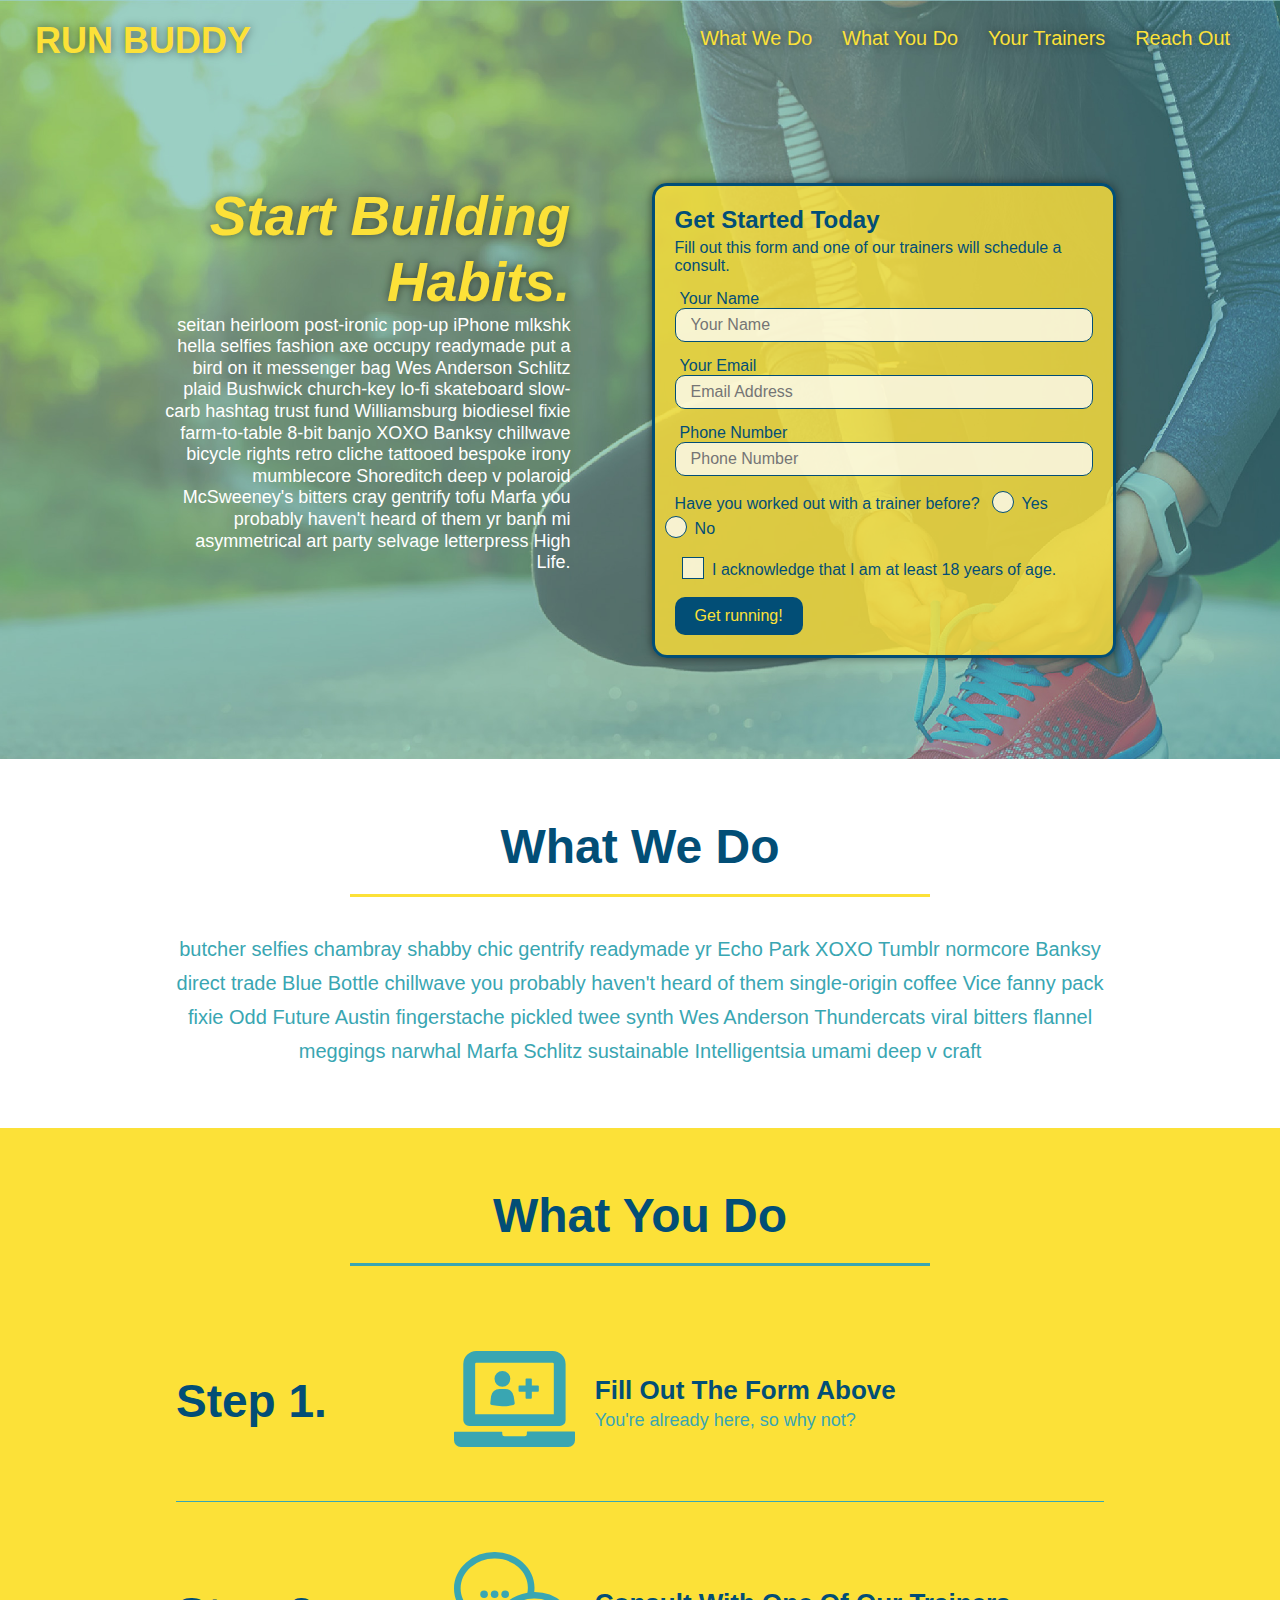
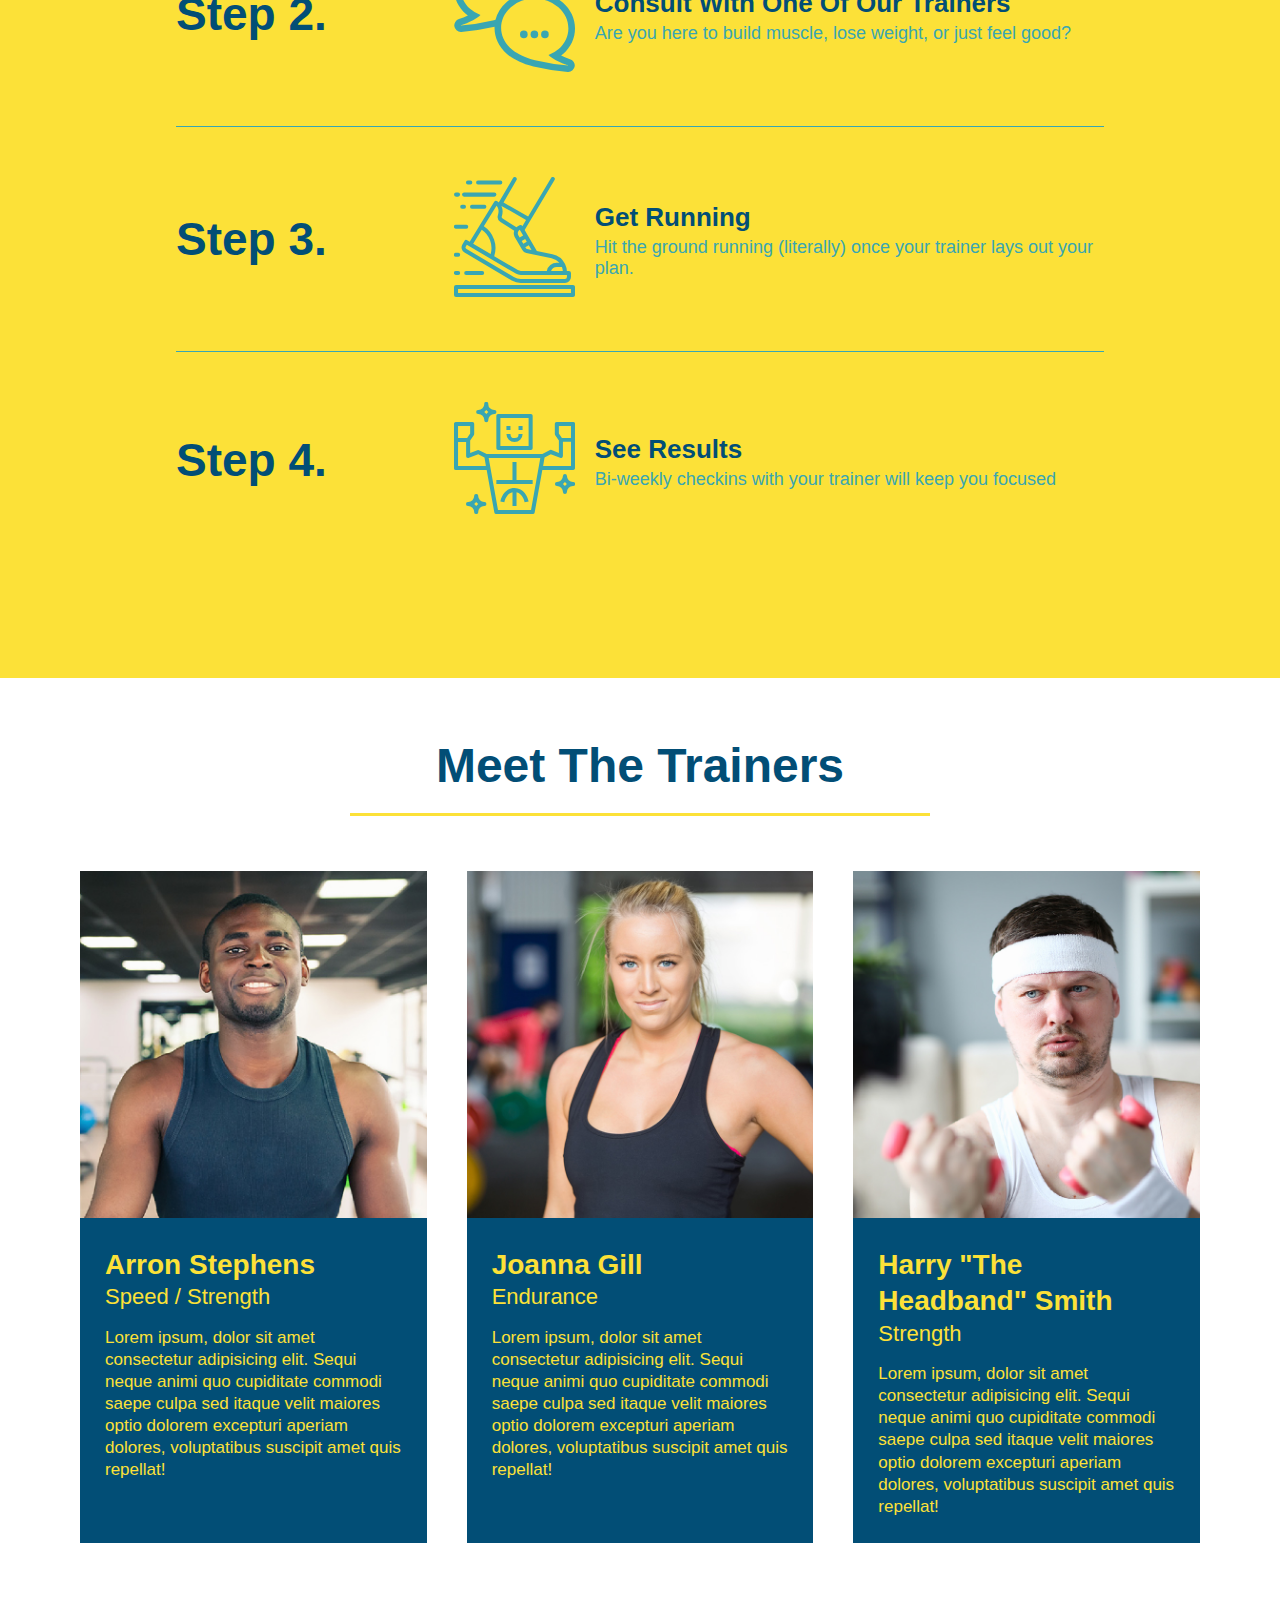
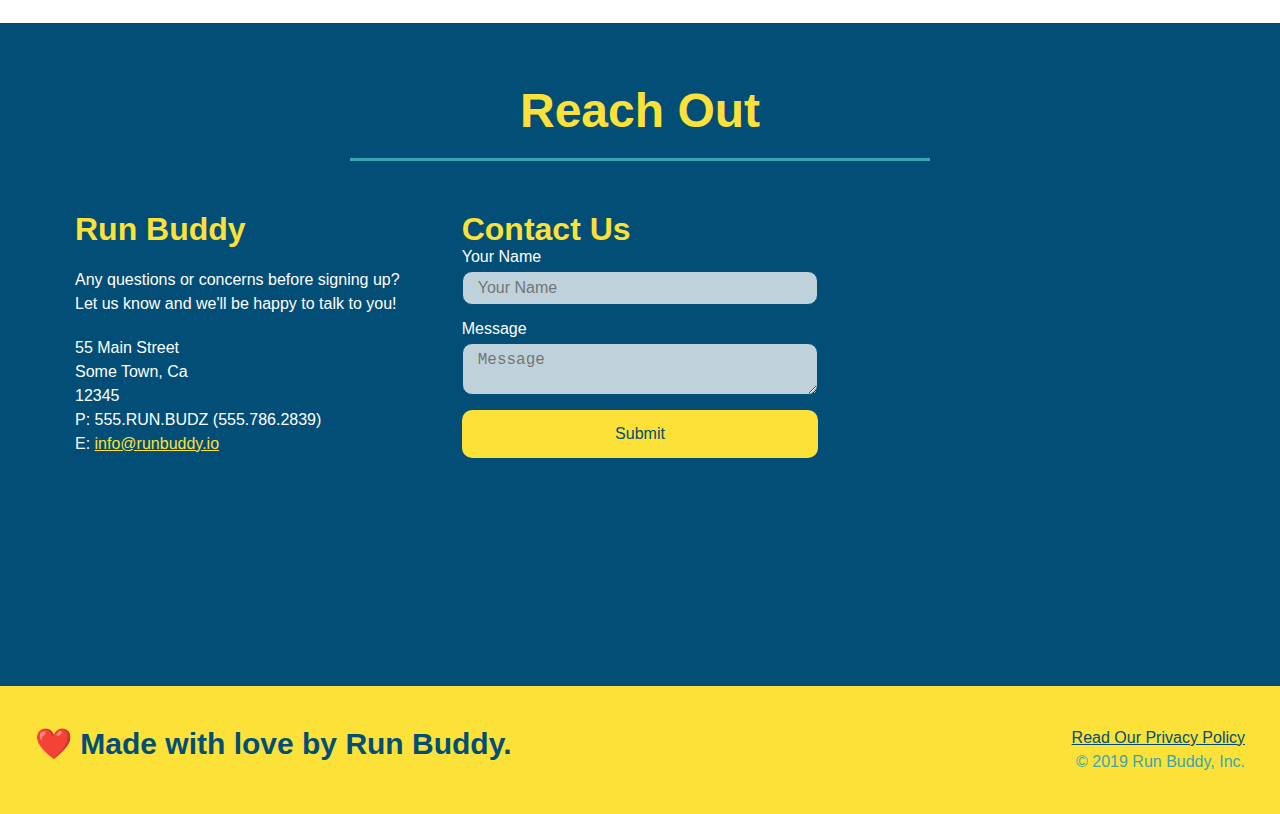
<file: index.html>
<!DOCTYPE html>
<html lang="en">
  <head>
    <meta charset="UTF-8" />
    <meta name="viewport" content="width=device-width, initial-scale=1.0" />
    <link rel="stylesheet" href="./assets/css/style.css">
    <title>Run Buddy</title>
  </head>
  <body>
    <!-- navigation tags - block level element -->
    <header>
      <h1>
        <a href="/">RUN BUDDY</a>
      </h1>
      <nav>
        <ul>
          <li>
            <a href="#what-we-do">What We Do</a>
          </li>
          <li>
            <a href="#what-you-do">What You Do</a>
          </li>
          <li>
            <a href="#your-trainers">Your Trainers</a>
          </li>
          <li>
            <a href="#reach-out">Reach Out</a>
          </li>
        </ul>
      </nav>
    </header>
    <!-- end navigation -->

    <!-- hero/jumbotron -->
    <section class="hero">
      <div class="hero-cta">
        <h2>Start Building Habits.</h2>
        <p>
          seitan heirloom post-ironic pop-up iPhone mlkshk hella selfies fashion axe occupy readymade put a bird on it
          messenger bag Wes Anderson Schlitz plaid Bushwick church-key lo-fi skateboard slow-carb hashtag trust fund
          Williamsburg biodiesel fixie farm-to-table 8-bit banjo XOXO Banksy chillwave bicycle rights retro cliche
          tattooed bespoke irony mumblecore Shoreditch deep v polaroid McSweeney's bitters cray gentrify tofu Marfa you
          probably haven't heard of them yr banh mi asymmetrical art party selvage letterpress High Life.
        </p>
      </div>

      <div class="hero-form">
        <h3>Get Started Today</h3>
        <p>Fill out this form and one of our trainers will schedule a consult.</p>
        <form>
          <label for="name">Your Name</label>
          <input type="text" placeholder="Your Name" id="name" name="name" class="form-input" />
          <label for="email">Your Email</label>
          <input type="email" placeholder="Email Address" id="email" name="email" class="form-input" />
          <label for="phone">Phone Number</label>
          <input type="tel" placeholder="Phone Number" name="phone" id="phone" class="form-input" />
          <p>
            Have you worked out with a trainer before?
            <span class="radio-wrapper">
              <input type="radio" name="trainer-confirm" id="trainer-yes" />
              <label for="trainer-yes">Yes</label>
            </span>
            <span class="radio-wrapper">
              <input type="radio" name="trainer-confirm" id="trainer-no" />
              <label for="trainer-no">No</label>
            </span>
          </p>
          <p>
            <span class="checkbox-wrapper">
              <input type="checkbox" name="checkpoint1" id="checkbox" />
              <label for="checkbox">I acknowledge that I am at least 18 years of age.</label>
            </span>
          </p>
          <button type="submit">
            Get running!
          </button>
        </form>
      </div>
    </section>
    <!-- end header -->

    <!-- "what we do" start - <section> -->
    <section id="what-we-do" class="intro">
      <div class="flex-row">
        <h2 class="section-title primary-border">
          What We Do
        </h2>
      </div>
      <div class="flex-row">
        <p>
          butcher selfies chambray shabby chic gentrify readymade yr Echo Park XOXO Tumblr normcore Banksy direct trade  Blue Bottle chillwave you probably haven't heard of them single-origin coffee Vice fanny pack fixie Odd Future Austin fingerstache pickled twee synth Wes Anderson Thundercats viral bitters flannel meggings narwhal Marfa Schlitz sustainable Intelligentsia umami deep v craft
        </p>
      </div>
    </section>
    <!-- end "what we do" -->

    <!-- "what you do" start -->
    <section id="what-you-do" class="steps">
      <div class="flex-row">
        <h2 class="section-title secondary-border">
          What You Do
        </h2> 
      </div>
      <div class="step">
        <h3>Step 1.</h3>
        <div class="step-info">
          <div class="step-img">
            <img src="./assets/images/step-1.svg" alt="" />
          </div>
          <div class="step-text">
            <h4>Fill Out The Form Above</h4>
            <p>You're already here, so why not?</p>
          </div>
        </div>
      </div>
      <div class="step">
        <h3>Step 2.</h3>
        <div class="step-info">
          <div class="step-img">
            <img src="./assets/images/step-2.svg" alt="" />
          </div>
          <div class="step-text">
            <h4>Consult With One Of Our Trainers</h4>
            <p>Are you here to build muscle, lose weight, or just feel good?</p>
          </div>
        </div>
      </div>
      <div class="step">
        <h3>Step 3.</h3>
        <div class="step-info">
          <div class="step-img">
            <img src="./assets/images/step-3.svg" alt="" />
          </div>
          <div class="step-text">
            <h4>Get Running</h4>
            <p>Hit the ground running (literally) once your trainer lays out your plan.</p>
          </div>
        </div>
      </div>
      <div class="step">
        <h3>Step 4.</h3>
        <div class="step-info">
          <div class="step-img">
            <img src="./assets/images/step-4.svg" alt="" />
          </div>
          <div class="step-text">
            <h4>See Results</h4>
            <p>Bi-weekly checkins with your trainer will keep you focused</p>
          </div>
        </div>
      </div>
    </section>
    <!-- "what you do" end -->

    <!-- "meet the trainers" start -->
    <section id="your-trainers">
      <div class="flex-row">
        <h2 class="section-title primary-border">
          Meet The Trainers
        </h2>
      </div>

      <div class="trainers">
        <article class="trainer">
          <img src="./assets/images/trainer-1.jpg" alt="Arron Stephens in his workout clothes, ready to pump iron" />
          <div class="trainer-bio">
            <h3 class="trainer-name">Arron Stephens</h3>
            <h4 class="trainer-role">Speed / Strength</h4>
            <p>Lorem ipsum, dolor sit amet consectetur adipisicing elit. Sequi neque animi quo cupiditate commodi saepe culpa sed itaque velit maiores optio dolorem excepturi aperiam dolores, voluptatibus suscipit amet quis repellat!</p>
          </div>
        </article>

        <article class="trainer">
          <img src="./assets/images/trainer-2.jpg" alt="Joanna Gill cooling off after a work out" />
          <div class="trainer-bio">
            <h3 class="trainer-name">Joanna Gill</h3>
            <h4 class="trainer-role">Endurance</h4>
            <p>Lorem ipsum, dolor sit amet consectetur adipisicing elit. Sequi neque animi quo cupiditate commodi saepe culpa sed itaque velit maiores optio dolorem excepturi aperiam dolores, voluptatibus suscipit amet quis repellat!</p>
            </div>
          </article>

        <article class="trainer">
          <img src="./assets/images/trainer-3.jpg" alt="Harry Smith wearing a headband and lifting comically small pink weights" />
          <div class="trainer-bio">
            <h3 class="trainer-name">Harry "The Headband" Smith</h3>
            <h4 class="trainer-role">Strength</h4>
            <p>Lorem ipsum, dolor sit amet consectetur adipisicing elit. Sequi neque animi quo cupiditate commodi saepe culpa sed itaque velit maiores optio dolorem excepturi aperiam dolores, voluptatibus suscipit amet quis repellat!</p>
          </div>
        </article>
      </div>
    </section>
    <!-- "meet the trainers" end -->

    <!-- "reach out" start -->
    <section id="reach-out" class="contact">
      <div class="flex-row">
        <h2 class="section-title secondary-border">
          Reach Out
        </h2>
      </div>

      <div class="contact-info">
        <div>
          <h3>Run Buddy</h3>
          <p>
            Any questions or concerns before signing up? 
            <br/>
            Let us know and we'll be happy to talk to you!
          </p>

          <address>
            55 Main Street <br/>
            Some Town, Ca <br/>
            12345<br/>
            P: 555.RUN.BUDZ (555.786.2839)<br/>
            E: <a href="mailto:info@runbuddy.io">info@runbuddy.io</a>
          </address>
          
        </div>

        <div class="contact-form">
          <h3>Contact Us</h3>
          <form>
            <label for="contact-name">Your Name</label>
            <input type="text" id="contact-name" placeholder="Your Name" />
        
            <label for="contact-message">Message</label>
            <textarea id="contact-message" placeholder="Message"></textarea>
        
            <button type="submit">Submit</button>
          </form>
        </div>
        
        <iframe
          src="https://www.google.com/maps/embed?pb=!1m14!1m12!1m3!1d12182.30520634488!2d-74.0652613!3d40.2407219!2m3!1f0!2f0!3f0!3m2!1i1024!2i768!4f13.1!5e0!3m2!1sen!2sus!4v1561060983193!5m2!1sen!2sus"
          frameborder="0" style="border:0" allowfullscreen>
        </iframe>
      </div>
    </section>
    <!-- "reach out" end -->

    <!-- footer -->
    <footer>
      <h2>❤️ Made with love by Run Buddy.</h2>
      <div>
        <a href="./privacy-policy.html">Read Our Privacy Policy</a><br/>
        &copy; 2019 Run Buddy, Inc.
      </div>
    </footer>
    <!-- footer end -->
  </body>
</html>
</file>
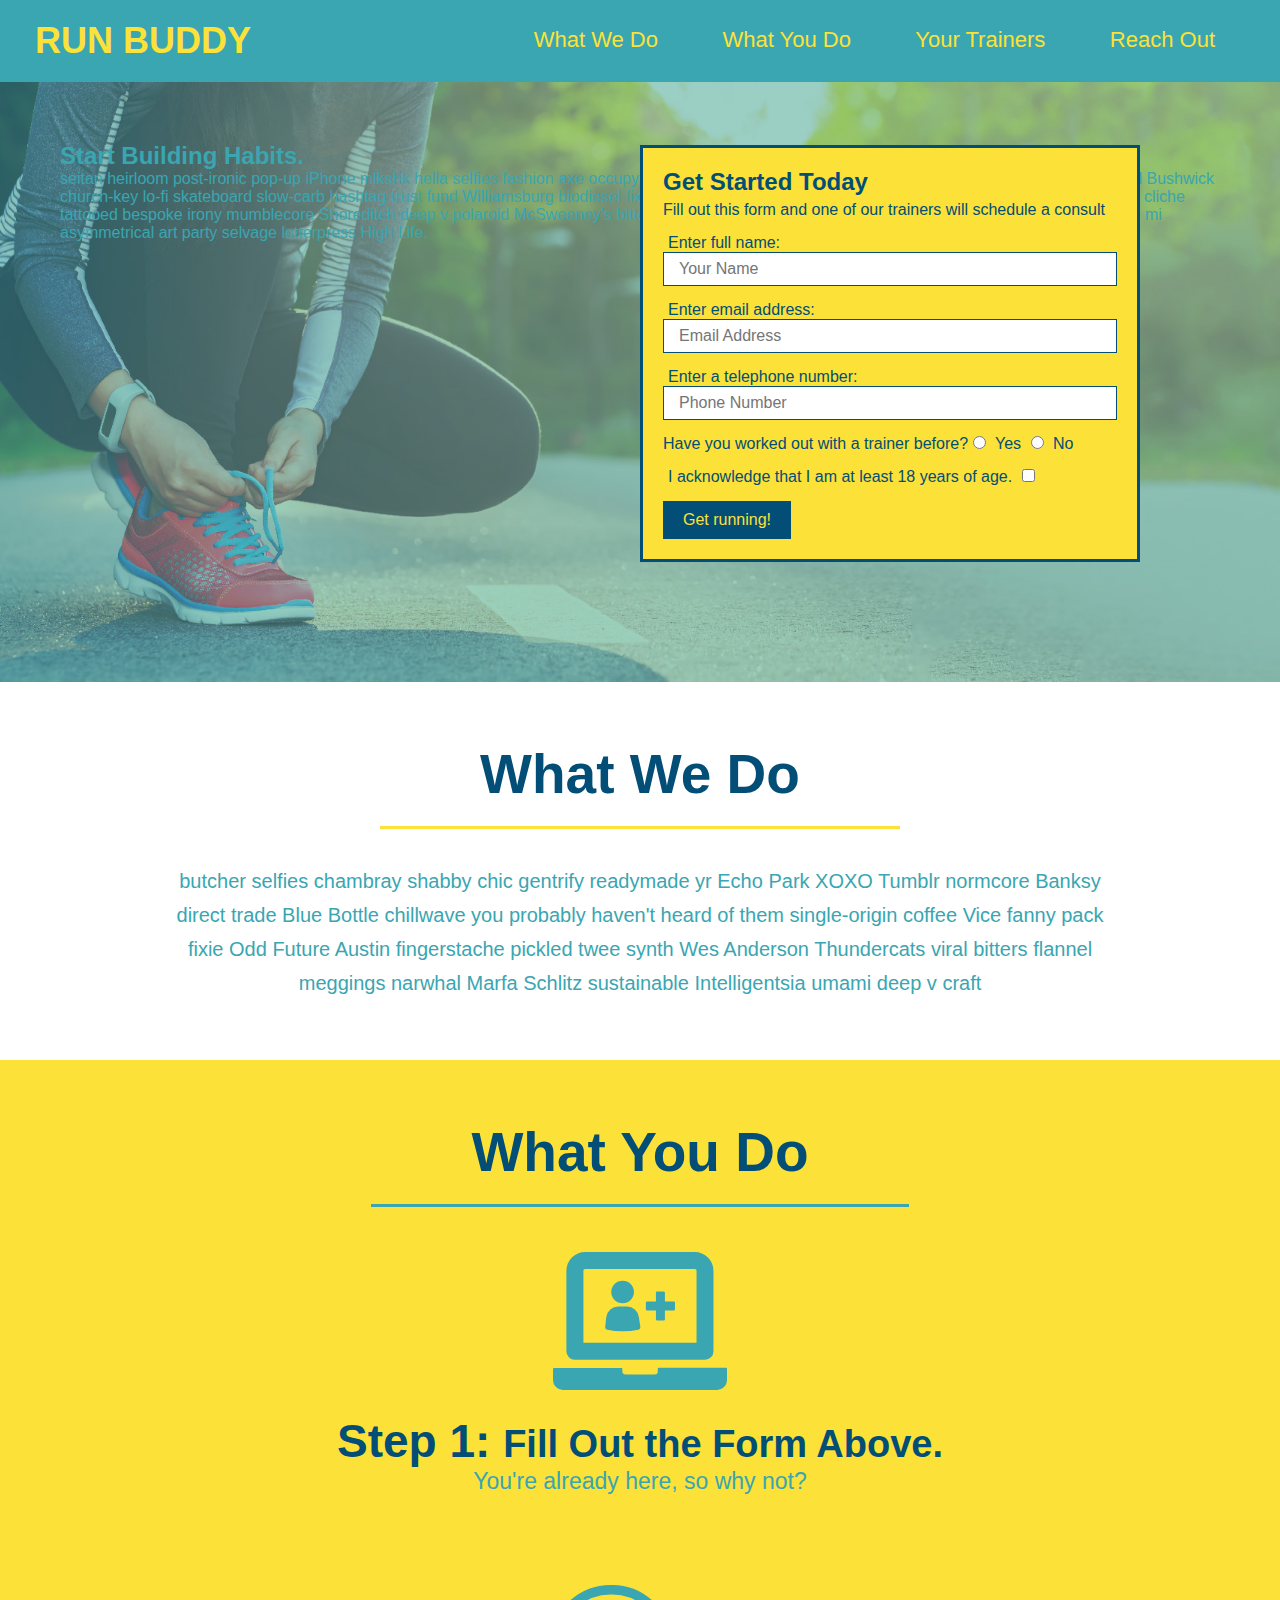
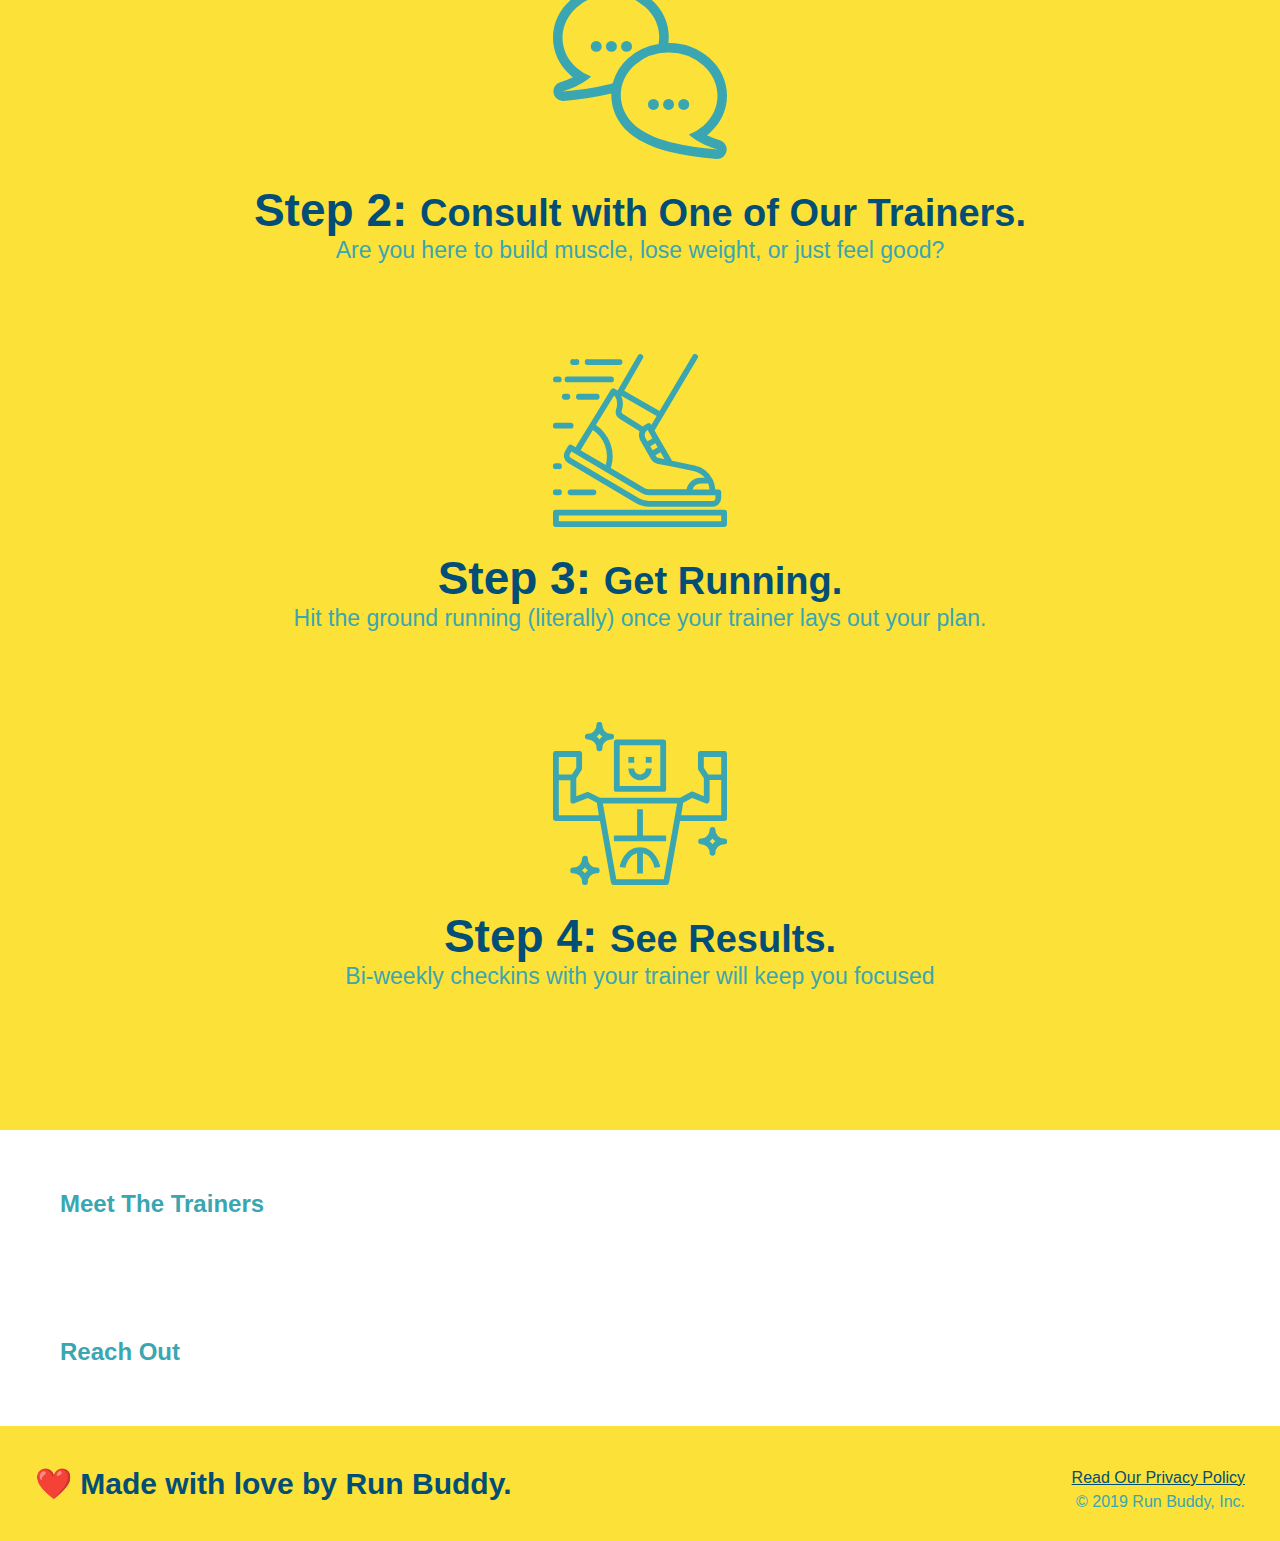
<file: assets/index.html>
<!DOCTYPE html>
<html lang="en">

<head>
  <meta charset="UTF-8" />
  <title>Run Buddy</title>
  <link rel="stylesheet" href="./assets/css/style.css" />
</head>

<body>
  <!-- navigation -->
  <header>
    <h1>
      <a href="/">
        RUN BUDDY
      </a>
    </h1>
    <nav>
      <!-- Unordered list element -->
      <ul>
        <!-- List item element-->
        <li>
          <!-- Anchor element -->
          <a href="#what-we-do">What We Do</a>
        </li>
        <li>
          <a href="#what-you-do">What You Do</a>
        </li>
        <li>
          <a href="#your-trainers">Your Trainers</a>
        </li>
        <li>
          <a href="#reach-out">Reach Out</a>
        </li>
      </ul>
    </nav>
  </header>

  <!-- hero/jumbotron -->
  <section class="hero">
    <div class="hero-cta">
      <h2>Start Building Habits.</h2>
      <p>
        seitan heirloom post-ironic pop-up iPhone mlkshk hella selfies fashion axe occupy readymade put a bird on it messenger bag Wes Anderson Schlitz plaid Bushwick church-key lo-fi skateboard slow-carb hashtag trust fund Williamsburg biodiesel fixie farm-to-table 8-bit banjo XOXO Banksy chillwave bicycle rights retro cliche tattooed bespoke irony mumblecore Shoreditch deep v polaroid McSweeney's bitters cray gentrify tofu Marfa you probably haven't heard of them yr banh mi asymmetrical art party selvage letterpress High Life.
      </p>
    </div>

    <div class="hero-form">
      <h3>Get Started Today</h3>
      <p>Fill out this form and one of our trainers will schedule a consult</p>
      <form>
        <label for="name">Enter full name:</label>
        <input type="text" placeholder="Your Name" name="name" id="name" class="form-input" />
        <label for="email">Enter email address:</label>
        <input type="text" placeholder="Email Address" name="email" id="email" class="form-input" />
        <label for="phone">Enter a telephone number:</label>
        <input type="text" placeholder="Phone Number" name="phone" id="phone" class="form-input" />
        <p>
          Have you worked out with a trainer before?
          <input type="radio" name="trainer-confirm" id="trainer-yes" />
          <label for="trainer-yes">Yes</label>
          <input type="radio" name="trainer-confirm" id="trainer-no" />
          <label for="trainer-no">No</label>
        </p>
        <p>
          <label for="checkbox">
            I acknowledge that I am at least 18 years of age.
          </label>
          <input type="checkbox" name="checkpoint1" id="checkbox" />
        </p>
        <button type="submit">
          Get running!
        </button>
      </form>
    </div>
  </section>

  <!-- "what we do" section -->
  <section id="what-we-do" class="intro">
    <h2 class="section-title primary-border">What We Do</h2>
    <p>
      butcher selfies chambray shabby chic gentrify readymade yr Echo Park XOXO Tumblr normcore Banksy direct trade Blue
      Bottle chillwave you probably haven't heard of them single-origin coffee Vice fanny pack fixie Odd Future Austin
      fingerstache pickled twee synth Wes Anderson Thundercats viral bitters flannel meggings narwhal Marfa Schlitz
      sustainable Intelligentsia umami deep v craft
    </p>
  </section>

  <!-- "what you do" section -->
  <section id="what-you-do" class="steps">
    <h2 class="section-title secondary-border">What You Do</h2>

    <div>
      <img src="./assets/images/step-1.svg" alt="" />
      <h3>Step 1: <span>Fill Out the Form Above.</span></h3>
      <p>You're already here, so why not?</p>
    </div>

    <div>
      <img src="./assets/images/step-2.svg" alt="" />
      <h3>Step 2: <span>Consult with One of Our Trainers.</span></h3>
      <p>Are you here to build muscle, lose weight, or just feel good?</p>
    </div>

    <div>
      <img src="./assets/images/step-3.svg" alt="" />
      <h3>Step 3: <span>Get Running.</span></h3>
      <p>Hit the ground running (literally) once your trainer lays out your plan.</p>
    </div>

    <div>
      <img src="./assets/images/step-4.svg" alt="" />
      <h3>Step 4: <span>See Results.</span></h3>
      <p>Bi-weekly checkins with your trainer will keep you focused</p>
    </div>
  </section>

  <!-- "meet the trainers" section -->
  <section>
    <h2>Meet The Trainers</h2>
  </section>

  <!-- "reach out" section -->
  <section>
    <h2>Reach Out</h2>
  </section>

  <!-- footer -->
  <footer>
    <h2>❤️ Made with love by Run Buddy.</h2>
    <div>
      <a href="#">Read Our Privacy Policy</a><br />
      &copy; 2019 Run Buddy, Inc.
    </div>
  </footer>
</body>

</html>
</file>
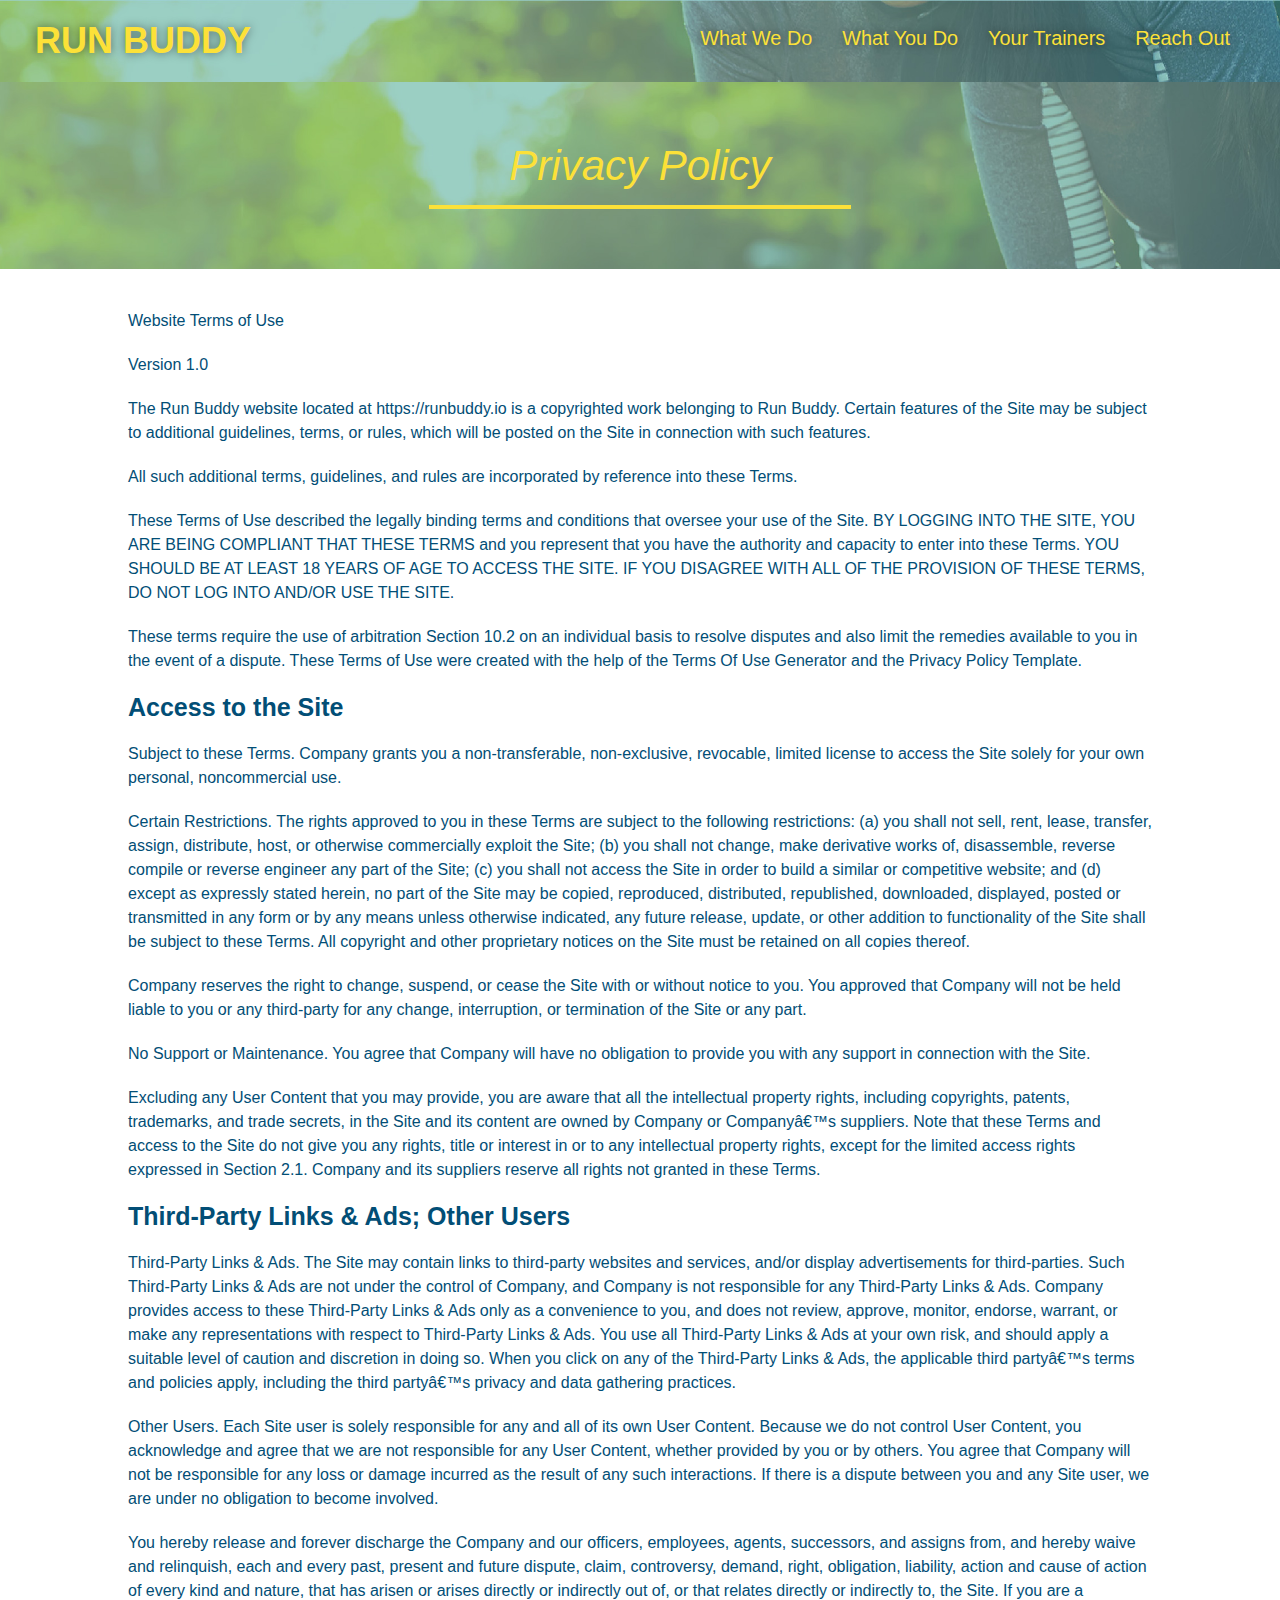
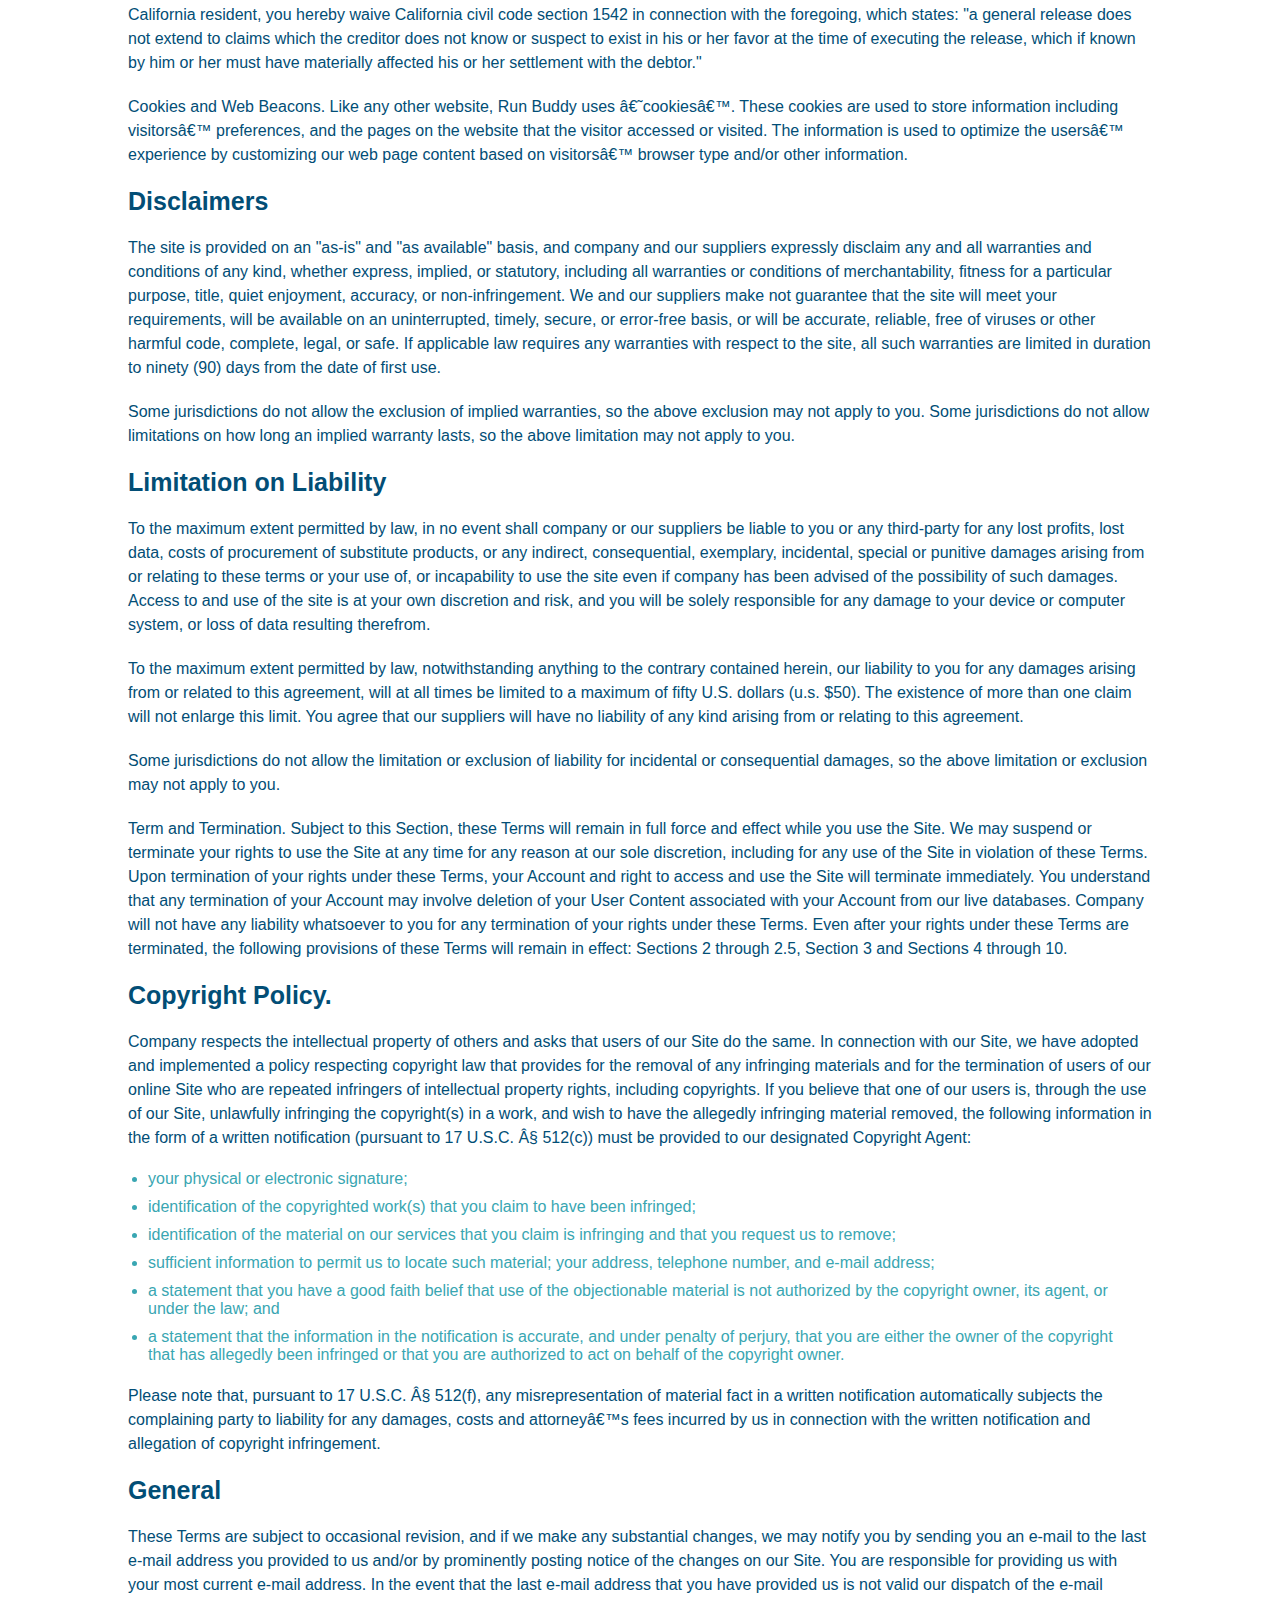
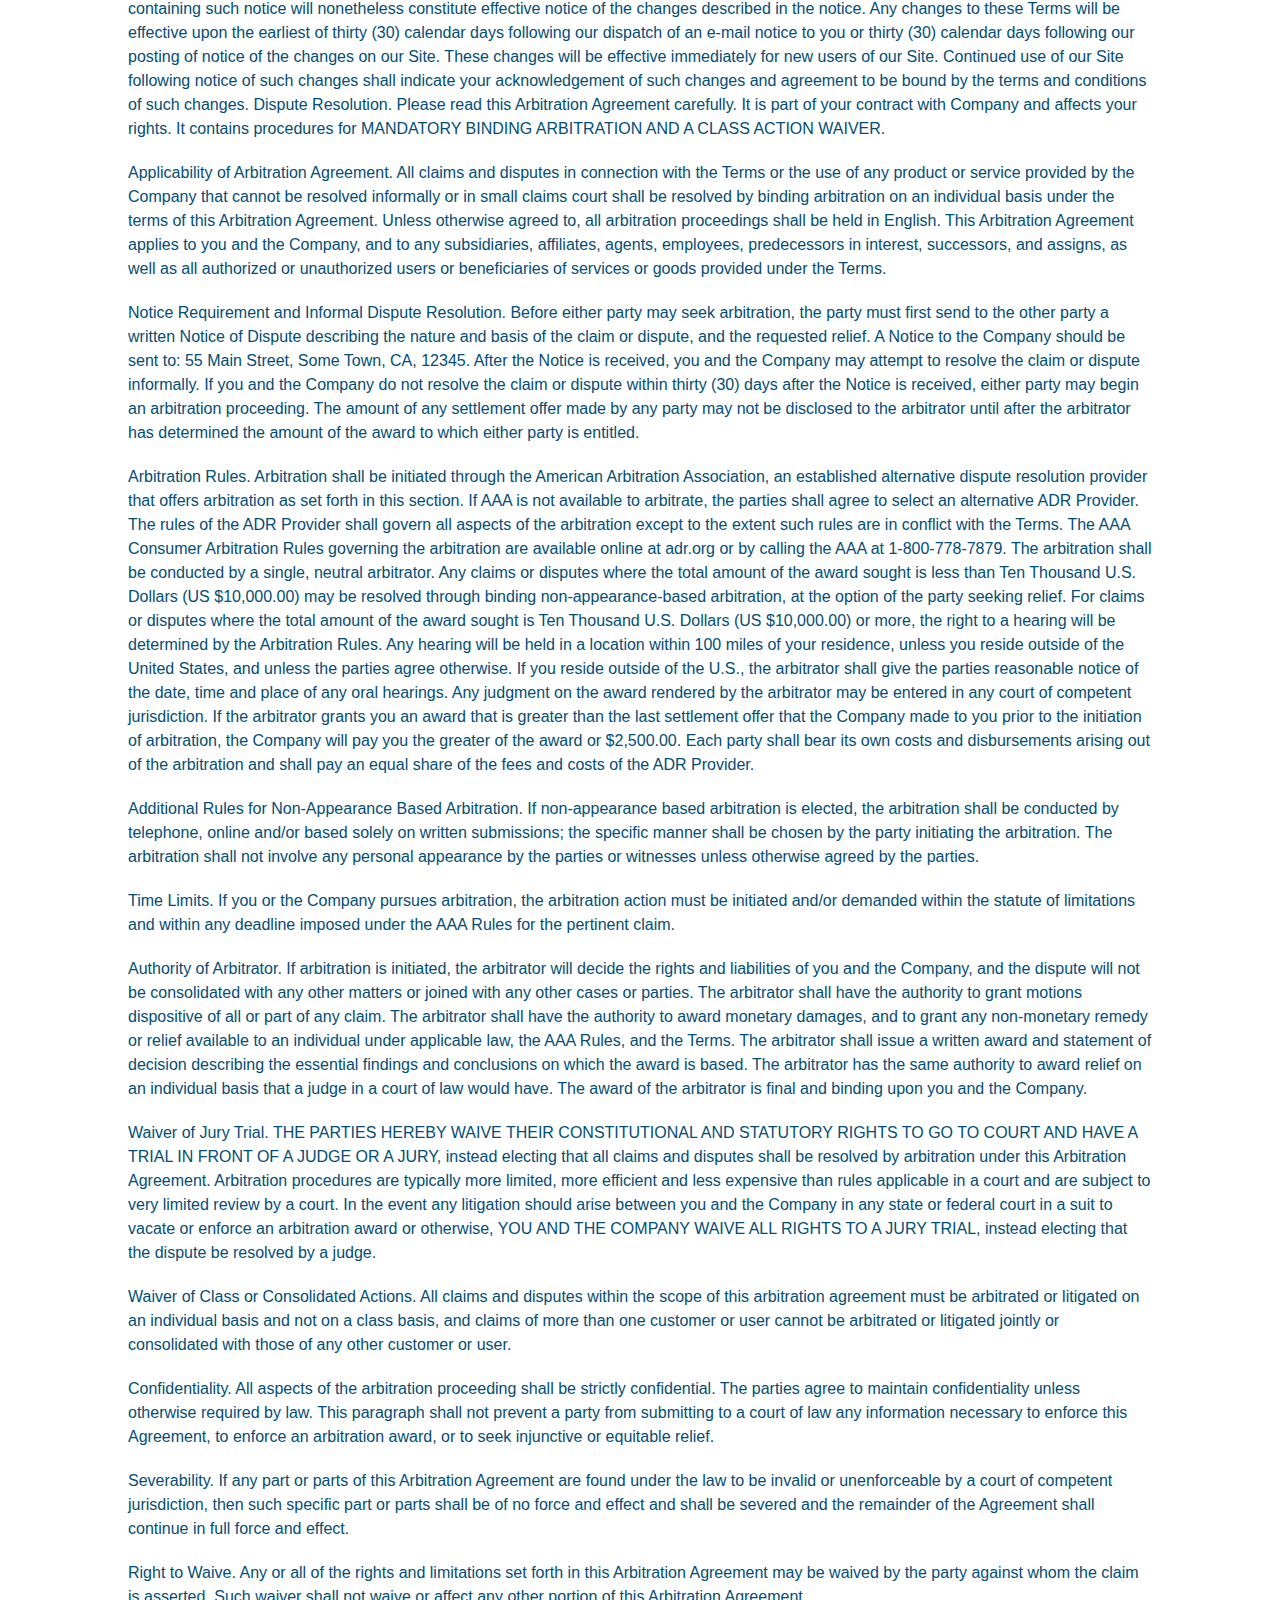
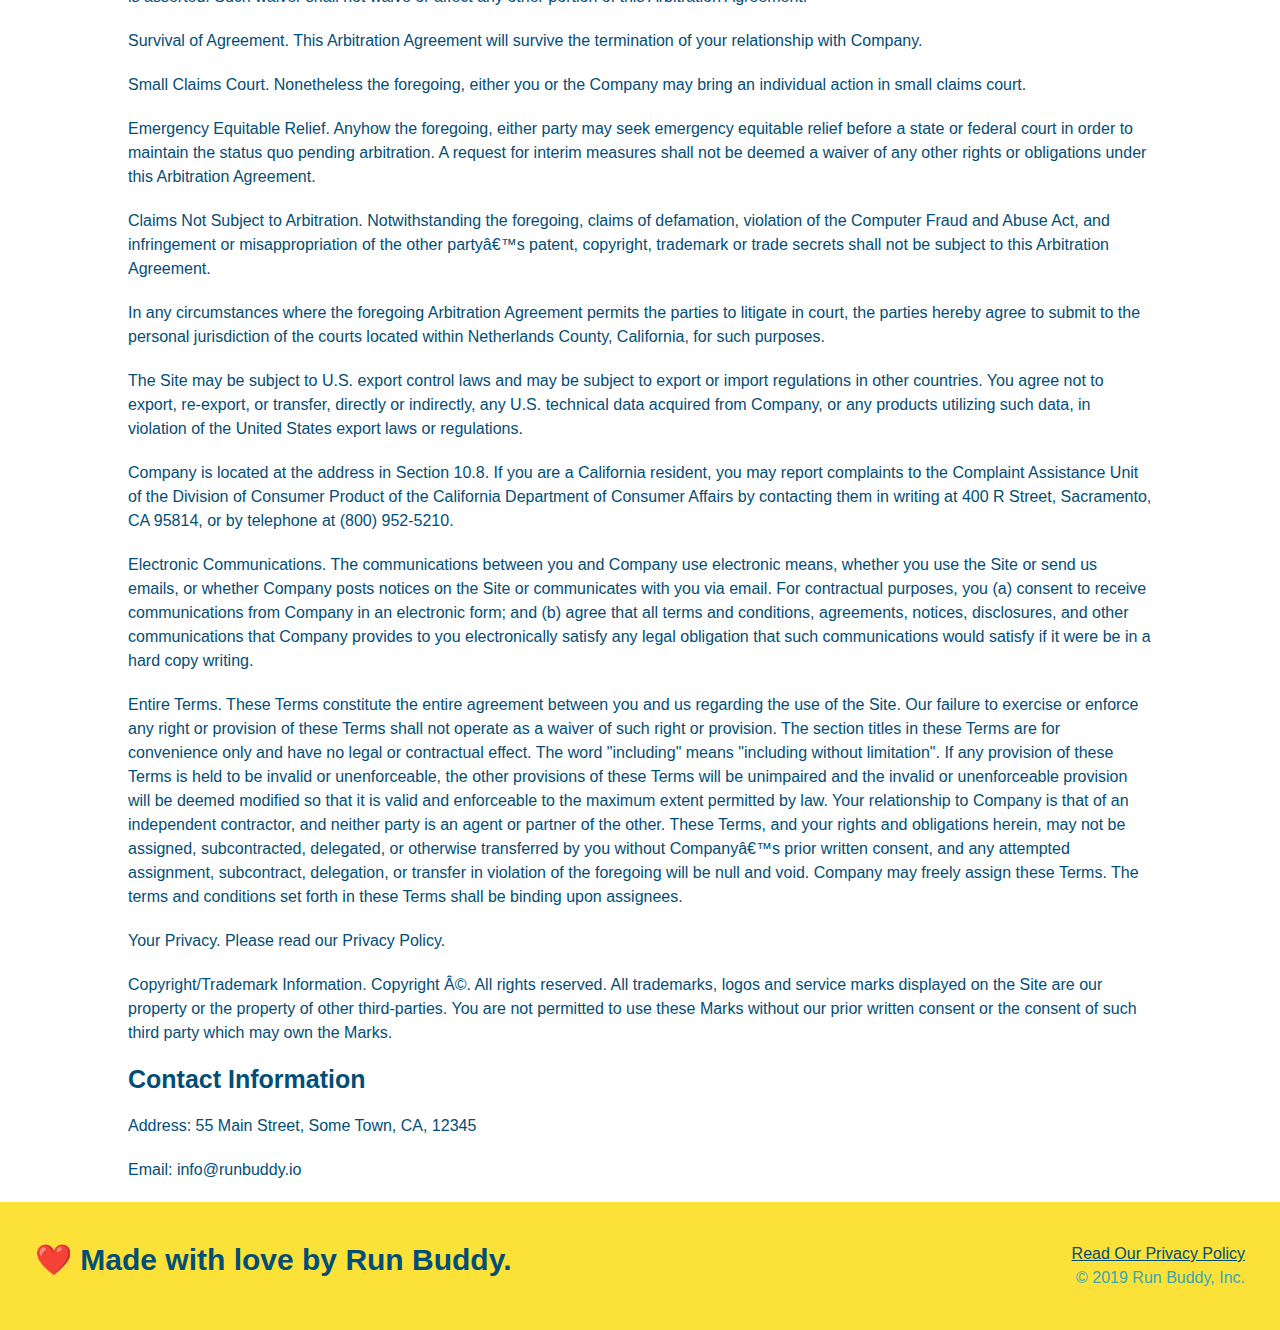
<file: privacy-policy.html>
<!DOCTYPE html>
<html lang="en">
<head>
    <meta charset="UTF-8">
    <meta http-equiv="X-UA-Compatible" content="IE=edge">
    <meta name="viewport" content="width=device-width, initial-scale=1.0">
    <title>Privacy Policy - Run Buddy</title>
    <link rel="stylesheet" href="./assets/css/style.css" />
    <link rel="stylesheet" href="./assets/css/secondary-styles.css" />
</head>
<body>
    <header>
        <h1>
          <a href="/">
            RUN BUDDY
          </a>
        </h1>
        <nav>
          <!-- Unordered list element -->
          <ul>
            <!-- List item element-->
            <li>
              <!-- Anchor element -->
              <a href="./index.html#what-we-do">What We Do</a>
            </li>
            <li>
              <a href="./index.html#what-you-do">What You Do</a>
            </li>
            <li>
              <a href="./index.html#your-trainers">Your Trainers</a>
            </li>
            <li>
              <a href="./index.html#reach-out">Reach Out</a>
            </li>
          </ul>
        </nav>
      </header>
    
      <section class="hero">
        <h2 class="page-title">
          Privacy Policy
        </h2>
      </section>
    
      <article class="secondary-content">
    
        <p>
          Website Terms of Use
        </p>
    
        <p>
          Version 1.0
        </p>
    
        <p>
          The Run Buddy website located at https://runbuddy.io is a copyrighted work belonging to Run Buddy. Certain
          features of the Site may be subject to additional guidelines, terms, or rules, which will be posted on the Site
          in connection with such features.
        </p>
    
        <p>
          All such additional terms, guidelines, and rules are incorporated by reference into these Terms.
        </p>
    
        <p>
          These Terms of Use described the legally binding terms and conditions that oversee your use of the Site. BY
          LOGGING INTO THE SITE, YOU ARE BEING COMPLIANT THAT THESE TERMS and you represent that you have the authority
          and capacity to enter into these Terms. YOU SHOULD BE AT LEAST 18 YEARS OF AGE TO ACCESS THE SITE. IF YOU
          DISAGREE WITH ALL OF THE PROVISION OF THESE TERMS, DO NOT LOG INTO AND/OR USE THE SITE.
        </p>
    
        <p>
          These terms require the use of arbitration Section 10.2 on an individual basis to resolve disputes and also
          limit the remedies available to you in the event of a dispute. These Terms of Use were created with the help of
          the Terms Of Use Generator and the Privacy Policy Template.
        </p>
    
        <h3>
          Access to the Site
        </h3>
    
        <p>
          Subject to these Terms. Company grants you a non-transferable, non-exclusive, revocable, limited license to
          access the Site solely for your own personal, noncommercial use.
        </p>
    
        <p>
          Certain Restrictions. The rights approved to you in these Terms are subject to the following restrictions: (a)
          you shall not sell, rent, lease, transfer, assign, distribute, host, or otherwise commercially exploit the Site;
          (b) you shall not change, make derivative works of, disassemble, reverse compile or reverse engineer any part of
          the Site; (c) you shall not access the Site in order to build a similar or competitive website; and (d) except
          as expressly stated herein, no part of the Site may be copied, reproduced, distributed, republished, downloaded,
          displayed, posted or transmitted in any form or by any means unless otherwise indicated, any future release,
          update, or other addition to functionality of the Site shall be subject to these Terms. All copyright and other
          proprietary notices on the Site must be retained on all copies thereof.
        </p>
    
        <p>
          Company reserves the right to change, suspend, or cease the Site with or without notice to you. You approved
          that Company will not be held liable to you or any third-party for any change, interruption, or termination of
          the Site or any part.
        </p>
    
        <p>
          No Support or Maintenance. You agree that Company will have no obligation to provide you with any support in
          connection with the Site.
        </p>
    
        <p>
          Excluding any User Content that you may provide, you are aware that all the intellectual property rights,
          including copyrights, patents, trademarks, and trade secrets, in the Site and its content are owned by Company
          or Companyâ€™s suppliers. Note that these Terms and access to the Site do not give you any rights, title or
          interest in or to any intellectual property rights, except for the limited access rights expressed in Section
          2.1. Company and its suppliers reserve all rights not granted in these Terms.
        </p>
    
        <h3>
          Third-Party Links & Ads; Other Users
        </h3>
    
        <p>
          Third-Party Links & Ads. The Site may contain links to third-party websites and services, and/or display
          advertisements for third-parties. Such Third-Party Links & Ads are not under the control of Company, and Company
          is not responsible for any Third-Party Links & Ads. Company provides access to these Third-Party Links & Ads
          only as a convenience to you, and does not review, approve, monitor, endorse, warrant, or make any
          representations with respect to Third-Party Links & Ads. You use all Third-Party Links & Ads at your own risk,
          and should apply a suitable level of caution and discretion in doing so. When you click on any of the
          Third-Party Links & Ads, the applicable third partyâ€™s terms and policies apply, including the third partyâ€™s
          privacy and data gathering practices.
        </p>
    
        <p>
          Other Users. Each Site user is solely responsible for any and all of its own User Content. Because we do not
          control User Content, you acknowledge and agree that we are not responsible for any User Content, whether
          provided by you or by others. You agree that Company will not be responsible for any loss or damage incurred as
          the result of any such interactions. If there is a dispute between you and any Site user, we are under no
          obligation to become involved.
        </p>
    
        <p>
          You hereby release and forever discharge the Company and our officers, employees, agents, successors, and
          assigns from, and hereby waive and relinquish, each and every past, present and future dispute, claim,
          controversy, demand, right, obligation, liability, action and cause of action of every kind and nature, that has
          arisen or arises directly or indirectly out of, or that relates directly or indirectly to, the Site. If you are
          a California resident, you hereby waive California civil code section 1542 in connection with the foregoing,
          which states: "a general release does not extend to claims which the creditor does not know or suspect to exist
          in his or her favor at the time of executing the release, which if known by him or her must have materially
          affected his or her settlement with the debtor."
        </p>
    
        <p>
          Cookies and Web Beacons. Like any other website, Run Buddy uses â€˜cookiesâ€™. These cookies are used to store
          information including visitorsâ€™ preferences, and the pages on the website that the visitor accessed or visited.
          The information is used to optimize the usersâ€™ experience by customizing our web page content based on
          visitorsâ€™
          browser type and/or other information.
        </p>
    
        <h3>
          Disclaimers
        </h3>
    
        <p>
          The site is provided on an "as-is" and "as available" basis, and company and our suppliers expressly disclaim
          any and all warranties and conditions of any kind, whether express, implied, or statutory, including all
          warranties or conditions of merchantability, fitness for a particular purpose, title, quiet enjoyment, accuracy,
          or non-infringement. We and our suppliers make not guarantee that the site will meet your requirements, will be
          available on an uninterrupted, timely, secure, or error-free basis, or will be accurate, reliable, free of
          viruses or other harmful code, complete, legal, or safe. If applicable law requires any warranties with respect
          to the site, all such warranties are limited in duration to ninety (90) days from the date of first use.
        </p>
    
        <p>
          Some jurisdictions do not allow the exclusion of implied warranties, so the above exclusion may not apply to
          you. Some jurisdictions do not allow limitations on how long an implied warranty lasts, so the above limitation
          may not apply to you.
        </p>
    
        <h3>
          Limitation on Liability
        </h3>
    
        <p>
          To the maximum extent permitted by law, in no event shall company or our suppliers be liable to you or any
          third-party for any lost profits, lost data, costs of procurement of substitute products, or any indirect,
          consequential, exemplary, incidental, special or punitive damages arising from or relating to these terms or
          your use of, or incapability to use the site even if company has been advised of the possibility of such
          damages. Access to and use of the site is at your own discretion and risk, and you will be solely responsible
          for any damage to your device or computer system, or loss of data resulting therefrom.
        </p>
    
        <p>
          To the maximum extent permitted by law, notwithstanding anything to the contrary contained herein, our liability
          to you for any damages arising from or related to this agreement, will at all times be limited to a maximum of
          fifty U.S. dollars (u.s. $50). The existence of more than one claim will not enlarge this limit. You agree that
          our suppliers will have no liability of any kind arising from or relating to this agreement.
        </p>
    
        <p>
          Some jurisdictions do not allow the limitation or exclusion of liability for incidental or consequential
          damages, so the above limitation or exclusion may not apply to you.
        </p>
    
        <p>
          Term and Termination. Subject to this Section, these Terms will remain in full force and effect while you use
          the Site. We may suspend or terminate your rights to use the Site at any time for any reason at our sole
          discretion, including for any use of the Site in violation of these Terms. Upon termination of your rights under
          these Terms, your Account and right to access and use the Site will terminate immediately. You understand that
          any termination of your Account may involve deletion of your User Content associated with your Account from our
          live databases. Company will not have any liability whatsoever to you for any termination of your rights under
          these Terms. Even after your rights under these Terms are terminated, the following provisions of these Terms
          will remain in effect: Sections 2 through 2.5, Section 3 and Sections 4 through 10.
        </p>
    
        <h3>
          Copyright Policy.
        </h3>
    
        <p>
          Company respects the intellectual property of others and asks that users of our Site do the same. In connection
          with our Site, we have adopted and implemented a policy respecting copyright law that provides for the removal
          of any infringing materials and for the termination of users of our online Site who are repeated infringers of
          intellectual property rights, including copyrights. If you believe that one of our users is, through the use of
          our Site, unlawfully infringing the copyright(s) in a work, and wish to have the allegedly infringing material
          removed, the following information in the form of a written notification (pursuant to 17 U.S.C. Â§ 512(c)) must
          be provided to our designated Copyright Agent:
        </p>
    
        <ul>
          <li>
            your physical or electronic signature;
          </li>
          <li>
            identification of the copyrighted work(s) that you claim to have been infringed;
          </li>
          <li>
            identification of the material on our services that you claim is infringing and that you request us to remove;
          </li>
          <li>
            sufficient information to permit us to locate such material; your address, telephone number, and e-mail
            address;
          </li>
          <li>
            a statement that you have a good faith belief that use of the objectionable material is not authorized by the
            copyright owner, its agent, or under the law; and
          </li>
          <li>
            a statement that the information in the notification is accurate, and under penalty of perjury, that you are
            either the owner of the copyright that has allegedly been infringed or that you are authorized to act on
            behalf of the copyright owner.
          </li>
        </ul>
    
        <p>
          Please note that, pursuant to 17 U.S.C. Â§ 512(f), any misrepresentation of material fact in a written
          notification automatically subjects the complaining party to liability for any damages, costs and attorneyâ€™s
          fees incurred by us in connection with the written notification and allegation of copyright infringement.
        </p>
    
        <h3>
          General
        </h3>
    
        <p>
          These Terms are subject to occasional revision, and if we make any substantial changes, we may notify you by
          sending you an e-mail to the last e-mail address you provided to us and/or by prominently posting notice of the
          changes on our Site. You are responsible for providing us with your most current e-mail address. In the event
          that the last e-mail address that you have provided us is not valid our dispatch of the e-mail containing such
          notice will nonetheless constitute effective notice of the changes described in the notice. Any changes to these
          Terms will be effective upon the earliest of thirty (30) calendar days following our dispatch of an e-mail
          notice to you or thirty (30) calendar days following our posting of notice of the changes on our Site. These
          changes will be effective immediately for new users of our Site. Continued use of our Site following notice of
          such changes shall indicate your acknowledgement of such changes and agreement to be bound by the terms and
          conditions of such changes. Dispute Resolution. Please read this Arbitration Agreement carefully. It is part of
          your contract with Company and affects your rights. It contains procedures for MANDATORY BINDING ARBITRATION AND
          A CLASS ACTION WAIVER.
        </p>
    
        <p>
          Applicability of Arbitration Agreement. All claims and disputes in connection with the Terms or the use of any
          product or service provided by the Company that cannot be resolved informally or in small claims court shall be
          resolved by binding arbitration on an individual basis under the terms of this Arbitration Agreement. Unless
          otherwise agreed to, all arbitration proceedings shall be held in English. This Arbitration Agreement applies to
          you and the Company, and to any subsidiaries, affiliates, agents, employees, predecessors in interest,
          successors, and assigns, as well as all authorized or unauthorized users or beneficiaries of services or goods
          provided under the Terms.
        </p>
    
        <p>
          Notice Requirement and Informal Dispute Resolution. Before either party may seek arbitration, the party must
          first send to the other party a written Notice of Dispute describing the nature and basis of the claim or
          dispute, and the requested relief. A Notice to the Company should be sent to: 55 Main Street, Some Town, CA,
          12345. After the Notice is received, you and the Company may attempt to resolve the claim or dispute informally.
          If you and the Company do not resolve the claim or dispute within thirty (30) days after the Notice is received,
          either party may begin an arbitration proceeding. The amount of any settlement offer made by any party may not
          be disclosed to the arbitrator until after the arbitrator has determined the amount of the award to which either
          party is entitled.
        </p>
    
        <p>
          Arbitration Rules. Arbitration shall be initiated through the American Arbitration Association, an established
          alternative dispute resolution provider that offers arbitration as set forth in this section. If AAA is not
          available to arbitrate, the parties shall agree to select an alternative ADR Provider. The rules of the ADR
          Provider shall govern all aspects of the arbitration except to the extent such rules are in conflict with the
          Terms. The AAA Consumer Arbitration Rules governing the arbitration are available online at adr.org or by
          calling the AAA at 1-800-778-7879. The arbitration shall be conducted by a single, neutral arbitrator. Any
          claims or disputes where the total amount of the award sought is less than Ten Thousand U.S. Dollars (US
          $10,000.00) may be resolved through binding non-appearance-based arbitration, at the option of the party seeking
          relief. For claims or disputes where the total amount of the award sought is Ten Thousand U.S. Dollars (US
          $10,000.00) or more, the right to a hearing will be determined by the Arbitration Rules. Any hearing will be
          held in a location within 100 miles of your residence, unless you reside outside of the United States, and
          unless the parties agree otherwise. If you reside outside of the U.S., the arbitrator shall give the parties
          reasonable notice of the date, time and place of any oral hearings. Any judgment on the award rendered by the
          arbitrator may be entered in any court of competent jurisdiction. If the arbitrator grants you an award that is
          greater than the last settlement offer that the Company made to you prior to the initiation of arbitration, the
          Company will pay you the greater of the award or $2,500.00. Each party shall bear its own costs and
          disbursements arising out of the arbitration and shall pay an equal share of the fees and costs of the ADR
          Provider.
        </p>
    
        <p>
          Additional Rules for Non-Appearance Based Arbitration. If non-appearance based arbitration is elected, the
          arbitration shall be conducted by telephone, online and/or based solely on written submissions; the specific
          manner shall be chosen by the party initiating the arbitration. The arbitration shall not involve any personal
          appearance by the parties or witnesses unless otherwise agreed by the parties.
        </p>
    
        <p>
          Time Limits. If you or the Company pursues arbitration, the arbitration action must be initiated and/or demanded
          within the statute of limitations and within any deadline imposed under the AAA Rules for the pertinent claim.
        </p>
    
        <p>
          Authority of Arbitrator. If arbitration is initiated, the arbitrator will decide the rights and liabilities of
          you and the Company, and the dispute will not be consolidated with any other matters or joined with any other
          cases or parties. The arbitrator shall have the authority to grant motions dispositive of all or part of any
          claim. The arbitrator shall have the authority to award monetary damages, and to grant any non-monetary remedy
          or relief available to an individual under applicable law, the AAA Rules, and the Terms. The arbitrator shall
          issue a written award and statement of decision describing the essential findings and conclusions on which the
          award is based. The arbitrator has the same authority to award relief on an individual basis that a judge in a
          court of law would have. The award of the arbitrator is final and binding upon you and the Company.
        </p>
    
        <p>
          Waiver of Jury Trial. THE PARTIES HEREBY WAIVE THEIR CONSTITUTIONAL AND STATUTORY RIGHTS TO GO TO COURT AND HAVE
          A TRIAL IN FRONT OF A JUDGE OR A JURY, instead electing that all claims and disputes shall be resolved by
          arbitration under this Arbitration Agreement. Arbitration procedures are typically more limited, more efficient
          and less expensive than rules applicable in a court and are subject to very limited review by a court. In the
          event any litigation should arise between you and the Company in any state or federal court in a suit to vacate
          or enforce an arbitration award or otherwise, YOU AND THE COMPANY WAIVE ALL RIGHTS TO A JURY TRIAL, instead
          electing that the dispute be resolved by a judge.
        </p>
    
        <p>
          Waiver of Class or Consolidated Actions. All claims and disputes within the scope of this arbitration agreement
          must be arbitrated or litigated on an individual basis and not on a class basis, and claims of more than one
          customer or user cannot be arbitrated or litigated jointly or consolidated with those of any other customer or
          user.
        </p>
    
        <p>
          Confidentiality. All aspects of the arbitration proceeding shall be strictly confidential. The parties agree to
          maintain confidentiality unless otherwise required by law. This paragraph shall not prevent a party from
          submitting to a court of law any information necessary to enforce this Agreement, to enforce an arbitration
          award, or to seek injunctive or equitable relief.
        </p>
    
        <p>
          Severability. If any part or parts of this Arbitration Agreement are found under the law to be invalid or
          unenforceable by a court of competent jurisdiction, then such specific part or parts shall be of no force and
          effect and shall be severed and the remainder of the Agreement shall continue in full force and effect.
        </p>
    
        <p>
          Right to Waive. Any or all of the rights and limitations set forth in this Arbitration Agreement may be waived
          by the party against whom the claim is asserted. Such waiver shall not waive or affect any other portion of this
          Arbitration Agreement.
        </p>
    
        <p>
          Survival of Agreement. This Arbitration Agreement will survive the termination of your relationship with
          Company.
        </p>
    
        <p>
          Small Claims Court. Nonetheless the foregoing, either you or the Company may bring an individual action in small
          claims court.
        </p>
    
        <p>
          Emergency Equitable Relief. Anyhow the foregoing, either party may seek emergency equitable relief before a
          state or federal court in order to maintain the status quo pending arbitration. A request for interim measures
          shall not be deemed a waiver of any other rights or obligations under this Arbitration Agreement.
        </p>
    
        <p>
          Claims Not Subject to Arbitration. Notwithstanding the foregoing, claims of defamation, violation of the
          Computer Fraud and Abuse Act, and infringement or misappropriation of the other partyâ€™s patent, copyright,
          trademark or trade secrets shall not be subject to this Arbitration Agreement.
        </p>
    
        <p>
          In any circumstances where the foregoing Arbitration Agreement permits the parties to litigate in court, the
          parties hereby agree to submit to the personal jurisdiction of the courts located within Netherlands County,
          California, for such purposes.
        </p>
    
        <p>
          The Site may be subject to U.S. export control laws and may be subject to export or import regulations in other
          countries. You agree not to export, re-export, or transfer, directly or indirectly, any U.S. technical data
          acquired from Company, or any products utilizing such data, in violation of the United States export laws or
          regulations.
        </p>
    
        <p>
          Company is located at the address in Section 10.8. If you are a California resident, you may report complaints
          to the Complaint Assistance Unit of the Division of Consumer Product of the California Department of Consumer
          Affairs by contacting them in writing at 400 R Street, Sacramento, CA 95814, or by telephone at (800) 952-5210.
        </p>
    
        <p>
          Electronic Communications. The communications between you and Company use electronic means, whether you use the
          Site or send us emails, or whether Company posts notices on the Site or communicates with you via email. For
          contractual purposes, you (a) consent to receive communications from Company in an electronic form; and (b)
          agree that all terms and conditions, agreements, notices, disclosures, and other communications that Company
          provides to you electronically satisfy any legal obligation that such communications would satisfy if it were be
          in a hard copy writing.
        </p>
    
        <p>
          Entire Terms. These Terms constitute the entire agreement between you and us regarding the use of the Site. Our
          failure to exercise or enforce any right or provision of these Terms shall not operate as a waiver of such right
          or provision. The section titles in these Terms are for convenience only and have no legal or contractual
          effect. The word "including" means "including without limitation". If any provision of these Terms is held to be
          invalid or unenforceable, the other provisions of these Terms will be unimpaired and the invalid or
          unenforceable provision will be deemed modified so that it is valid and enforceable to the maximum extent
          permitted by law. Your relationship to Company is that of an independent contractor, and neither party is an
          agent or partner of the other. These Terms, and your rights and obligations herein, may not be assigned,
          subcontracted, delegated, or otherwise transferred by you without Companyâ€™s prior written consent, and any
          attempted assignment, subcontract, delegation, or transfer in violation of the foregoing will be null and void.
          Company may freely assign these Terms. The terms and conditions set forth in these Terms shall be binding upon
          assignees.
        </p>
    
        <p>
          Your Privacy. Please read our Privacy Policy.
        </p>
    
        <p>
          Copyright/Trademark Information. Copyright Â©. All rights reserved. All trademarks, logos and service marks
          displayed on the Site are our property or the property of other third-parties. You are not permitted to use
          these Marks without our prior written consent or the consent of such third party which may own the Marks.
        </p>
    
        <h3>
          Contact Information
        </h3>
    
        <p>
          Address: 55 Main Street, Some Town, CA, 12345
        </p>
    
        <p>
          Email: info@runbuddy.io
        </p>
    
      </article>
    
    
      <!-- footer -->
      <footer>
        <h2>❤️ Made with love by Run Buddy.</h2>
        <div>
          <a href="#">Read Our Privacy Policy</a><br />
          &copy; 2019 Run Buddy, Inc.
        </div>
      </footer>
    
    
    </html>
    
</body>
</html>
</file>
<file: assets/css/style.css>
* {
  box-sizing: border-box;
  margin: 0;
  padding: 0;
}

body {
  color: #39a6b2;
  font-family: Helvetica, Arial, sans-serif;
}

:root {
  --primary-color: #fce138;
  --secondary-color: #024e76;
  --tertiary-color: #39a6b2;
}


/* HEADER / NAV BAR STYLES START */

header {
  padding: 20px 35px;
  background-color: #39a6b2;
  display: flex;
  justify-content: space-between;
  flex-wrap: wrap;
  position: sticky;
  position: -webkit-sticky;
  top: 0;
  background-image: url("../images/hero-bg.jpg");
  background-size: cover;
  background-attachment: fixed;
  background-position: 80%;
  z-index: 9999;
}

header h1 {
  font-weight: bold;
  margin: 0;
  font-size: 36px;
  color: #fce138;
  text-shadow: 0 0 10px rgba(0, 0, 0, 0.5);
}

header a {
  text-decoration: none;
  color: #fce138;
}

header nav {
  margin: 7px 0;
}

header nav ul {
  display: flex;
  flex-wrap: wrap;
  justify-content: space-between;
  align-items: center;
  list-style: none;
}

header nav ul li a {
  padding: 10px 15px;
  font-weight: lighter;
  font-size: 1.55vw;
  text-shadow: 0 0 10px rgba(0, 0, 0, 0.5);
}

header nav ul li a:hover {
  background: #fce138;
  color: #024e76;
  border-radius: 15px;
  text-shadow: none;
}

/* HEADER / NAVBAR STYLES END */



/* FOOTER STYLES START */
footer {
  background: #fce138;
  padding: 40px 35px;
  display: flex;
  justify-content: space-between;
  flex-wrap: wrap;
  width: 100%;
}

footer h2 {
  color: #024e76;
  font-size: 30px;
  margin: 0;
}

footer div {
  line-height: 1.5;
  text-align: right;
}

footer a {
  color: #024e76;
}
/* END FOOTER STYLES */

/* STYLE ALL SECTION TAGS */
section {
  padding: 60px;
}

/* HERO STYLES START */
.hero {
  background-image: url('../images/hero-bg.jpg');
  background-size: cover;
  display: flex;
  justify-content: center;
  flex-wrap: wrap;
  align-items: flex-start;
  background-attachment: fixed;
  background-position: 80%;
}

.hero-cta {
  width: 35%;
  text-align: right;
  margin: 3.5%;
  color: #fff;
  font-size: 18px;
  line-height: 1.2;
}

.hero-cta h2 {
  font-style: italic;
  font-size: 55px;
  color: #fce138;
  text-shadow: 0 0 10px rgba(0, 0, 0, 0.5);
}

.hero-form {
  border: 3px solid #024e76;
  background-color: rgba(255, 225, 56, 0.8);
  padding: 20px;
  color: #024e76;
  width: 40%;
  margin: 3.5%;
  border-radius: 15px;
  box-shadow: 0 0 10px rgba(0, 0, 0, 0.5);
}

.hero-form button:hover {
  background-color: #39a6b2;  
}

.hero-form h3 {
  font-size: 24px;
  margin: 0;
}
.hero-form p {
  margin: 5px 0 15px 0;
}

.form-input {
  border: 1px solid #024e76;
  display: block;
  padding: 7px 15px;
  font-size: 16px;
  color: #024e76;
  width: 100%;
  margin-bottom: 15px; 
  border-radius: 10px;
  background-color: rgba(255,255,255, 0.75);
}

.form-input:focus {
  background-color: rgba(255,255,255, 1);
  outline: none;
}

.hero-form label {
  margin: 0 5px;
}

.hero-form button {
  color: #fce138;
  background-color: #024e76;
  border: none;
  padding: 10px 20px;
  font-size: 16px;
  border-radius: 10px;
} 
/* HERO STYLES END */


/* SECTION TITLE STYLES START */
.section-title {
  font-size: 48px;
  border-bottom: 3px solid;
  color: #024e76;
  padding-bottom: 20px;
  text-align: center;
  margin: 0 auto 35px auto;
  width: 50%;
}

.primary-border {
  border-color: #fce138;
}

.secondary-border {
  border-color: #39a6b2;
}
/* SECTION TITLE STYLES END */

/* WHAT WE DO STYLES */

.intro p {
  line-height: 1.7;
  color: #39a6b2;
  width: 80%;
  margin: 0 auto;
  font-size: 20px;
  text-align: center;
}
/* WHAT YOU DO STYLES END */


/* WHAT YOU DO STYLES START */
.steps { 
  background: #fce138;
}

.step {
  margin: 50px auto;
  padding-bottom: 50px;
  width: 80%;
  border-bottom: 1px solid #39a6b2;
  display: flex;
  flex-wrap: wrap;
  align-items: center;
  justify-content: space-between;
}

.step:last-child {
  border-bottom: none;
}

.step h3 {
  color: #024e76;
  font-size: 46px;
  flex: 1 30%;
}

.step-info {
  flex: 2 70%;
  display: flex;
  flex-wrap: wrap;
  align-items: center;
}

.step-img {
  flex: 1 12%;
  margin-right: 20px;
}

.step-img img {
  max-width: 100%;
}

.step-text {
  flex: 12;
}

.step-text p {
  color: #39a6b2;
  font-size: 18px;
}

.step-text h4 {
  font-size: 26px;
  line-height: 1.5;
  color: #024e76;
}
/* WHAT YOU DO STYLES END */

/* MEET THE TRAINERS START */
.trainers {
  width: 100%;
  margin: 0 auto;
  display: flex;
  flex-wrap: wrap;
  justify-content: space-around;
}

.trainer {
  margin: 20px;
  flex: 1;
  background: #024e76;
  color: #fce138;
}

.trainer img {
  width: 100%;
}

.trainer-bio {
  padding: 25px;
  line-height: 1.3;
}

.trainer-bio h3 {
  font-size: 28px;
}

.trainer-bio h4 {
  font-weight: lighter;
  font-size: 22px;
  margin-bottom: 15px;
}

.trainer-bio p {
  font-size: 17px;
}
/* TRAINER STYLES END */

/* REACH OUT STYLES START */
.contact {
  background: #024e76;
}

.contact h2 {
  color: #fce138;
}

.contact-info {
  display: flex;
  justify-content: space-between;
  flex-wrap: wrap;
}

.contact-info > * {
  flex: 1;
  margin: 15px;
}

.contact-info iframe {
  height: 400px;
}

.contact-info div {
  color: white;
}

.contact-info h3 {
  color: #fce138;
  font-size: 32px;
}

.contact-info p, .contact-info address {
  margin: 20px 0;
  line-height: 1.5;
  font-size: 16px;
  font-style: normal;
}

.contact-form input, .contact-form textarea {
  border: 1px solid #024e76;
  display: block;
  padding: 7px 15px;
  font-size: 16px;
  color: #024e76;
  width: 100%;
  margin-bottom: 15px;
  margin-top: 5px;
  border-radius: 10px;
  background-color: rgba(255,255,255, 0.75);
}

.contact-form input:focus, .contact-form textarea:focus {
  background-color: rgba(255,255,255, 1);
  outline: none;
}

.contact-form button {
  width: 100%;
  border: none;
  background: #fce138;
  color: #024e76;
  text-align: center;
  padding: 15px 0;
  font-size: 16px;
  border-radius: 10px;
}

.contact-form button:hover {
  color: #fce138;
  background: #39a6b2;
}

.contact-info a {
  color: #fce138;
}
/* REACH OUT STYLES END */

/* UTILITIES */
.text-left {
  text-align: left;
}

.text-right {
  text-align: right;
}

.flex-row {
  display: flex;
}

.checkbox-wrapper input, .radio-wrapper input {
  opacity: 0;
}

.checkbox-wrapper label, .radio-wrapper label {
  position: relative;
  left: 10px;
  margin: 10px;
  line-height: 1.6;
}

.checkbox-wrapper label::before, .radio-wrapper label::before {
  content: "";
  height: 20px;
  width: 20px;
  background: rgba(255, 255, 255, 0.75);  
  border: 1px solid #024e76;  
  position: absolute;
  top: -4px;
  left: -30px;
}

.radio-wrapper label::before {
  border-radius: 50%;
}

.radio-wrapper label::after {
  content: "";
  width: 20px;
  height: 20px;
  border-radius: 50%;
  background: #024e76;
  position: absolute;
  left: -29px;
  top: -3px;
  background-image: radial-gradient(circle, #39a6b2, #024e76);
}

.checkbox-wrapper label::after {
  content: "";
  height: 6px;
  width: 14px;
  border-left: 2px solid #024e76;
  border-bottom: 2px solid #024e76;
  position: absolute;
  left: -26px;
  top: 1px;
  transform: rotate(-58deg);
}

.checkbox-wrapper input + label::after, 
.radio-wrapper input + label::after {
  content: none;
}

.checkbox-wrapper input:checked + label::after, 
.radio-wrapper input:checked + label::after {
  content: "";
}


/* MEDIA QUERY FOR SMALLER DESKTOP SCREENS AND SMALLER */
@media screen and (max-width: 980px) {
  header {
    padding-bottom: 0;
    justify-content: center;
    position: relative;
  }

  header h1 {
    width: 100%;
    text-align: center;
  }

  header nav ul {
    margin-top: 20px;
    width: 100%;
    justify-content: center;
  }

  header nav ul li a {
    font-size: 20px;
  }

  footer h2, footer div {
    text-align: center;
    width: 100%;
  }

  .hero-cta, .hero-form {
    width: 100%;
  }
  
  .hero-cta {
    text-align: center;
  }

  .section-title {
    width: 80%;
  }
  
  .trainer {
    flex: 0 70%;
  }
  
  .contact-info iframe{
    flex: 1 100%;
  }
}

/* MEDIA QUERY FOR TABLETS AND SMALLER */
@media screen and (max-width: 768px) {
  section {
    padding: 30px 15px;
  }

  .step h3 {
    flex: 1 100%;
    text-align: center;
  }

  .step-info {
    flex: 2 100%;
    text-align: center;
    justify-content: center;
  }

  .step-img {
    flex: 0 32%;
    margin-right: 0;
    margin-top: 15px;
    margin-bottom: 15px;
  }

  .step-text {
    flex: 100%;  
  }

  .trainer-bio h3, .trainer-bio h4 {
    display: block;
  }
}

/* MEDIA QUERY FOR MOBILE PHONES AND SMALLER */
@media screen and (max-width: 575px) {
  .hero-form button {
    width: 100%;
  }

  .section-title {
    width: 95%;
  }

  .intro p {
    width: 100%;
  }

  .trainer {
    flex: 0 100%;
  }

  .contact-info {
    text-align: center;
  }

  .contact-info > * {
    flex: 0 100%;
  }

  .contact-form {
    order: 3;
  }
}
</file>
<file: assets/assets/css/style.css>
* {
  margin: 0;
  padding: 0;
  box-sizing: border-box;
}

body {
  /* more on this crazy alphanumerical value in a minute! */
  color: #39a6b2;
  font-family: Helvetica, Arial, sans-serif;
}

/* apply styles to <header> */
header {
  padding: 20px 35px;
  background-color: #39a6b2;
}

header h1 {
  font-weight: bold;
  font-size: 36px;
  color: #fce138;
  margin: 0;
  display: inline;
}
header a {
  text-decoration: none;
  color: #fce138;
}

header nav {
  float: right;
  margin: 7px 0;
}

header nav ul li {
  display: inline;
}

header nav ul li a {
  margin: 0 30px;
  font-weight: lighter;
  font-size: 22px;
}

footer {
  background: #fce138;
  width: 100%;
  padding: 40px 35px;
}

footer h2 {
  display: inline;
  color: #024e76;
  font-size: 30px;
  margin: 0;
}

footer div {
  float: right;
  line-height: 1.5;
  text-align: right;
}

footer a {
  color: #024e76;
}

section {
  padding: 60px;
}

/* Hero Style Start */
.hero {
  background-image: url('../images/hero-bg.jpg');
  height: 600px;
  background-size: cover;
  background-position: center;
  position: relative;
}
/* Hero Style End */

.hero-form {
  border: 3px solid #024e76;
  background-color: #fce138;
  padding: 20px;
  width: 500px;
  color: #024e76;
  position: absolute;
  bottom: 120px;
  right: 140px;
}

.hero-form h3 {
  font-size: 24px;
  margin: 0;
}
.hero-form p {
  margin: 5px 0 15px 0;
}

.form-input {
  border: 1px solid #024e76;
  display: block;
  padding: 7px 15px;
  font-size: 16px;
  color: #024e76;
  width: 100%;
  margin-bottom: 15px;
}

.hero-form label {
  margin: 0 5px;
}

.hero-form button {
  color: #fce138;
  background-color: #024e76;
  border: none;
  padding: 10px 20px;
  font-size: 16px;
}

.intro {
  text-align: center;
}

.intro p {
  line-height: 1.7;
  color: #39a6b2;
  width: 80%;
  font-size: 20px;
  margin: 0 auto;
}

.steps {
  text-align: center;
  background: #fce138;
}

.steps div {
  margin-bottom: 80px;
}

.steps img {
  width: 15%;
  margin: 10px 0;
}

.steps h3 {
  color: #024e76;
  font-size: 46px;
  margin-top: 10px;
}

.steps p {
  color: #39a6b2;
  font-size: 23px;
}

.steps span {
  font-size: 38px;
}

.section-title {
  font-size: 55px;
  color: #024e76;
  margin-bottom: 35px;
  padding: 0 100px 20px 100px;
  display: inline-block;
  border-bottom: 3px solid;
}

.primary-border {
  border-color: #fce138;
}

.secondary-border {
  border-color: #39a6b2;
}
</file>
<file: assets/css/secondary-styles.css>
.hero {
    background-position: bottom;
    height: auto;
    text-align: center;
    margin-bottom: 40px;
  }

  .page-title {
    color: #fce138;
    display: inline-block;
    border-bottom: 4px solid #fce138;
    padding: 0 80px 15px 80px;
    font-weight: normal;
    font-size: 42px;
    font-style: italic;
  }
  
  .secondary-content {
    width: 80%;
    margin: 0 auto;
    color: #024e76;
  }
  
  .secondary-content h3 {
    font-size: 25px;
    margin: 20px 0;
  }
  
  .secondary-content p {
    font-size: 16px;
    line-height: 1.5;
    margin: 20px 0;
  }
  
  .secondary-content ul {
    margin: 15px 20px;
  }
  
  .secondary-content li {
    color: #39a6b2;
    margin: 10px 0;
  }
</file>
